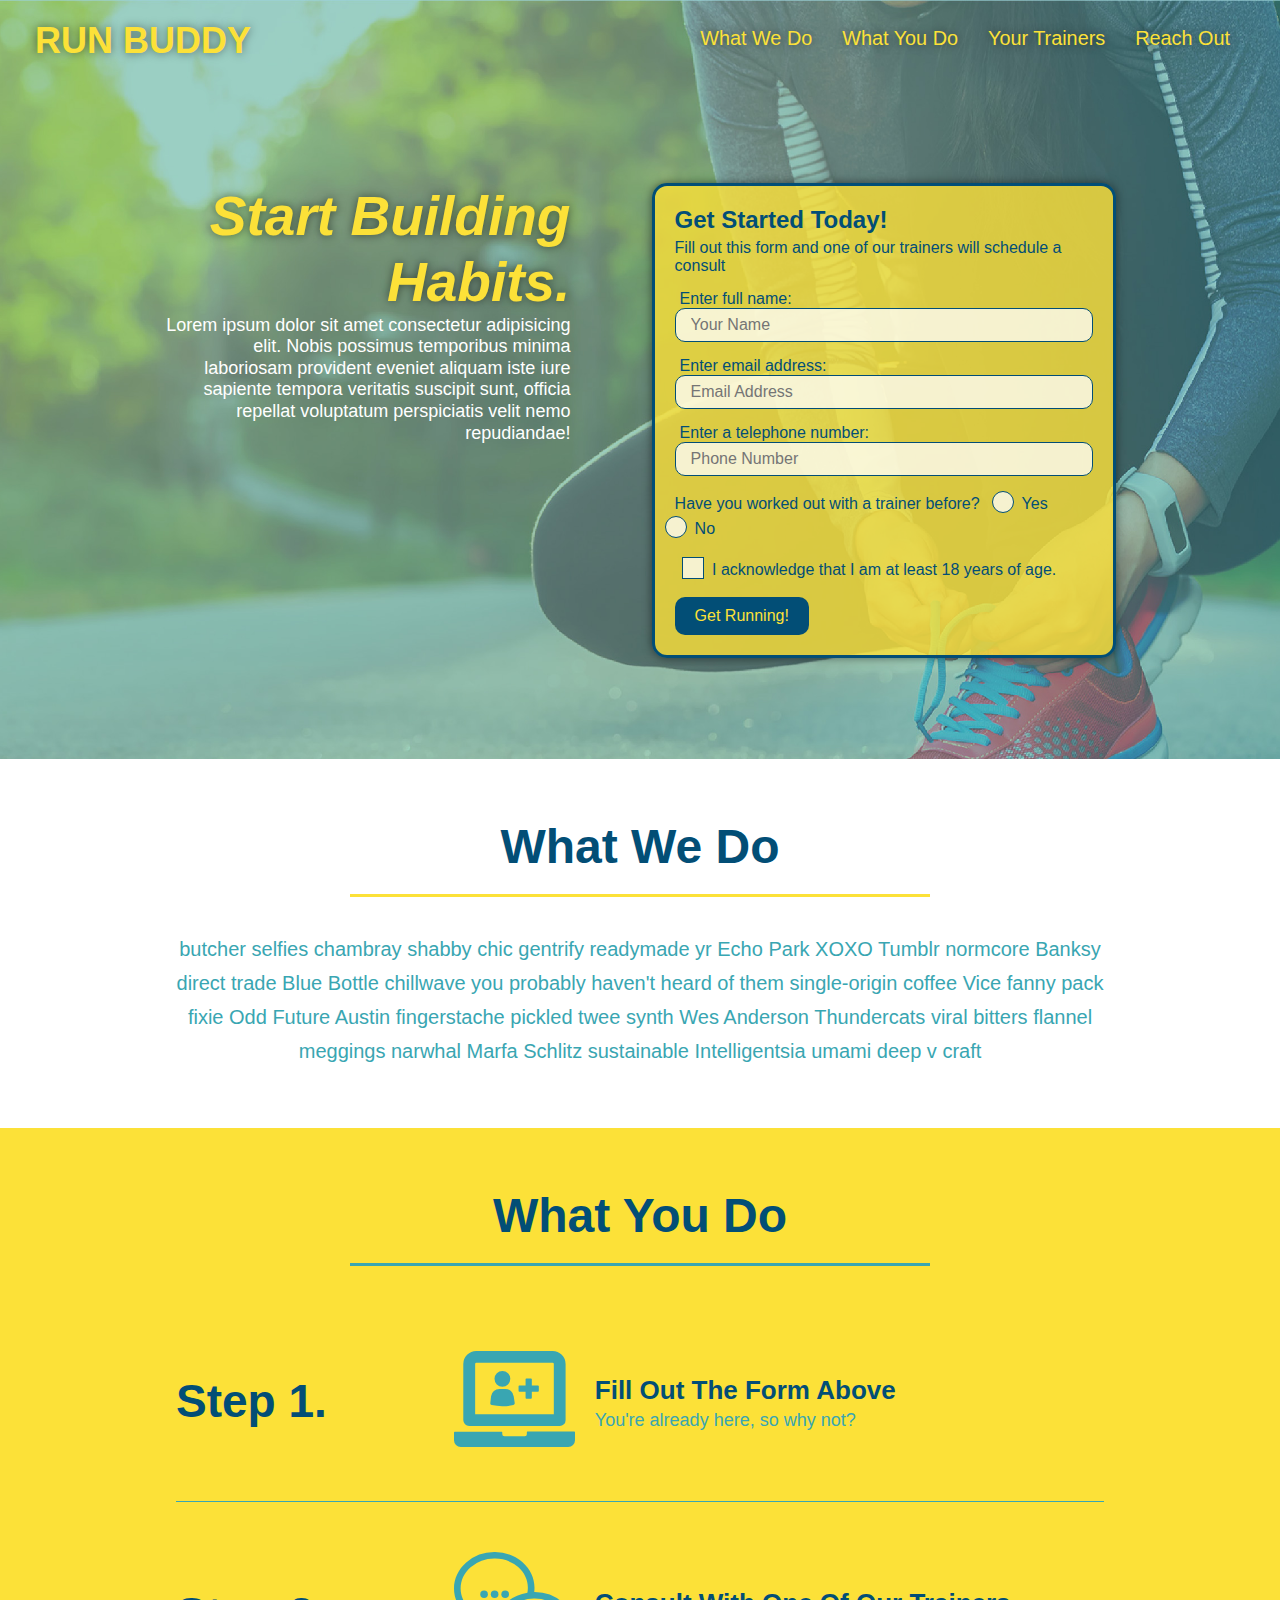
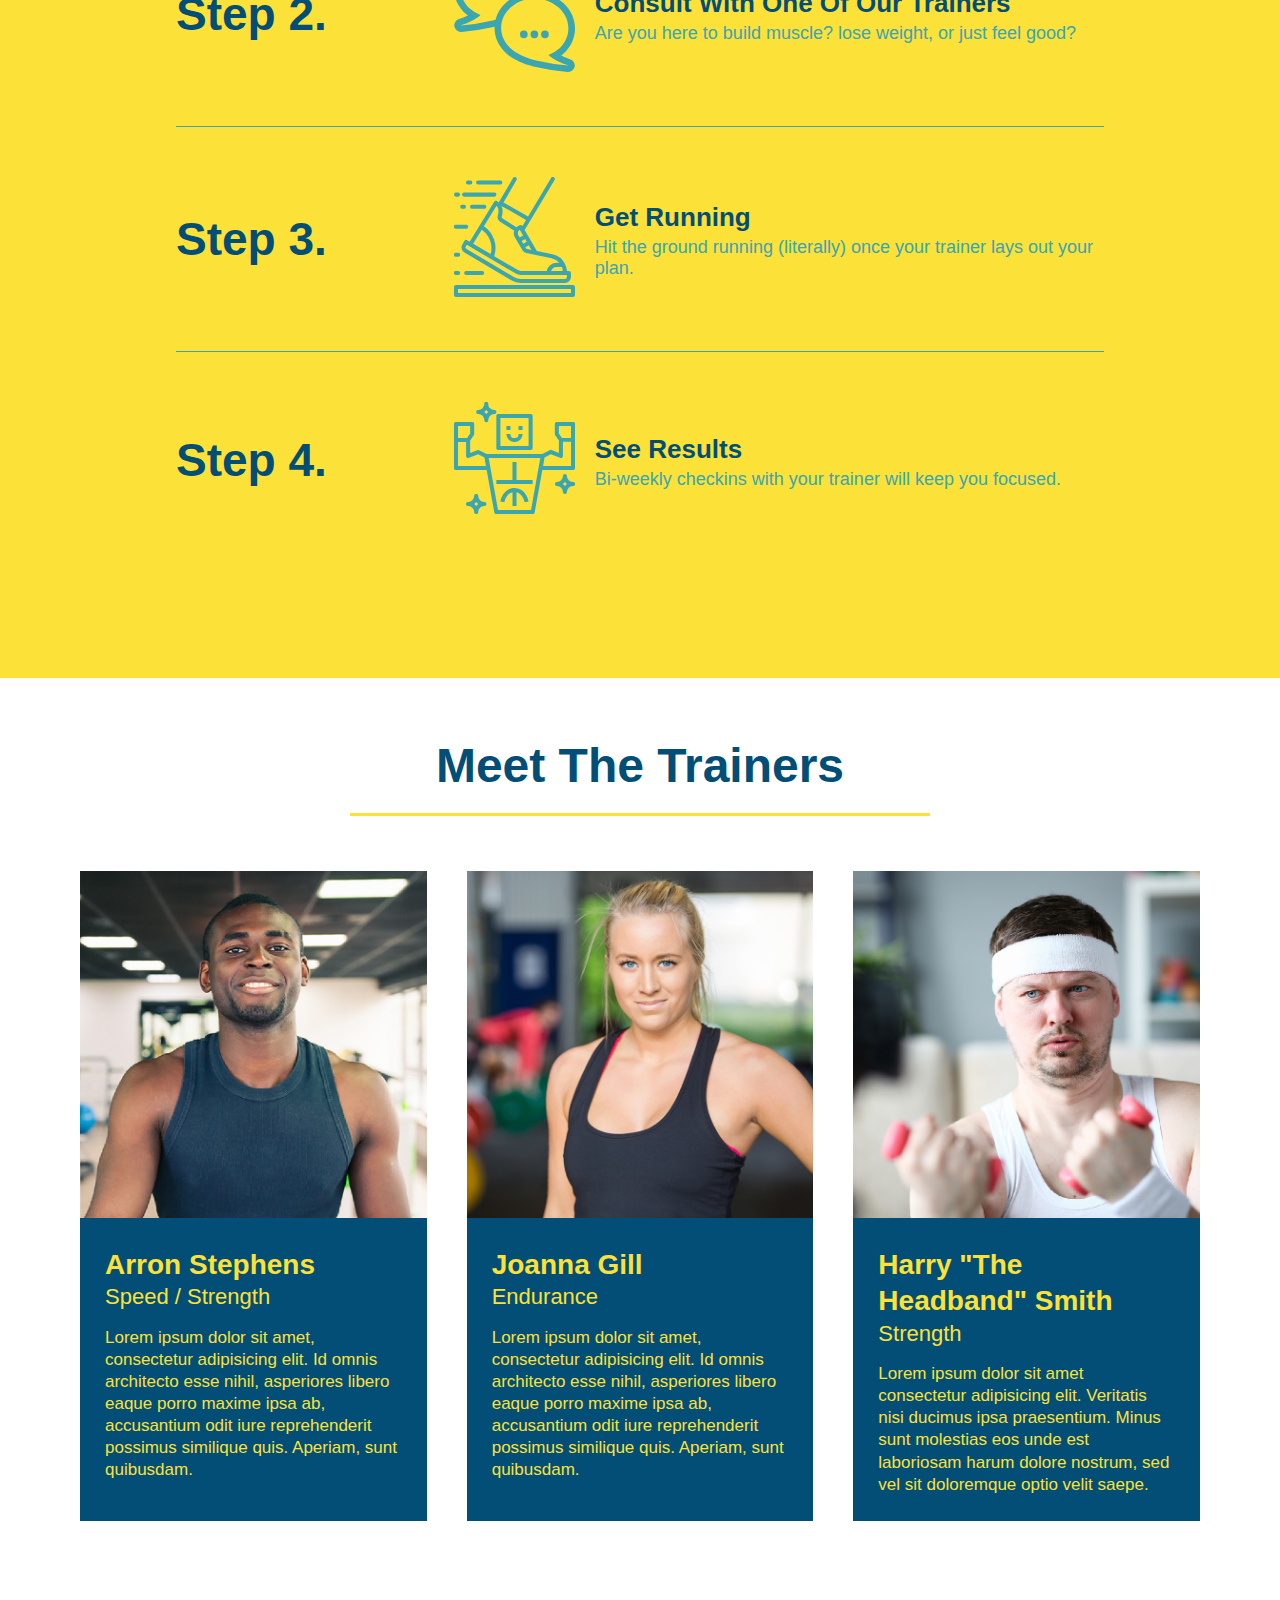
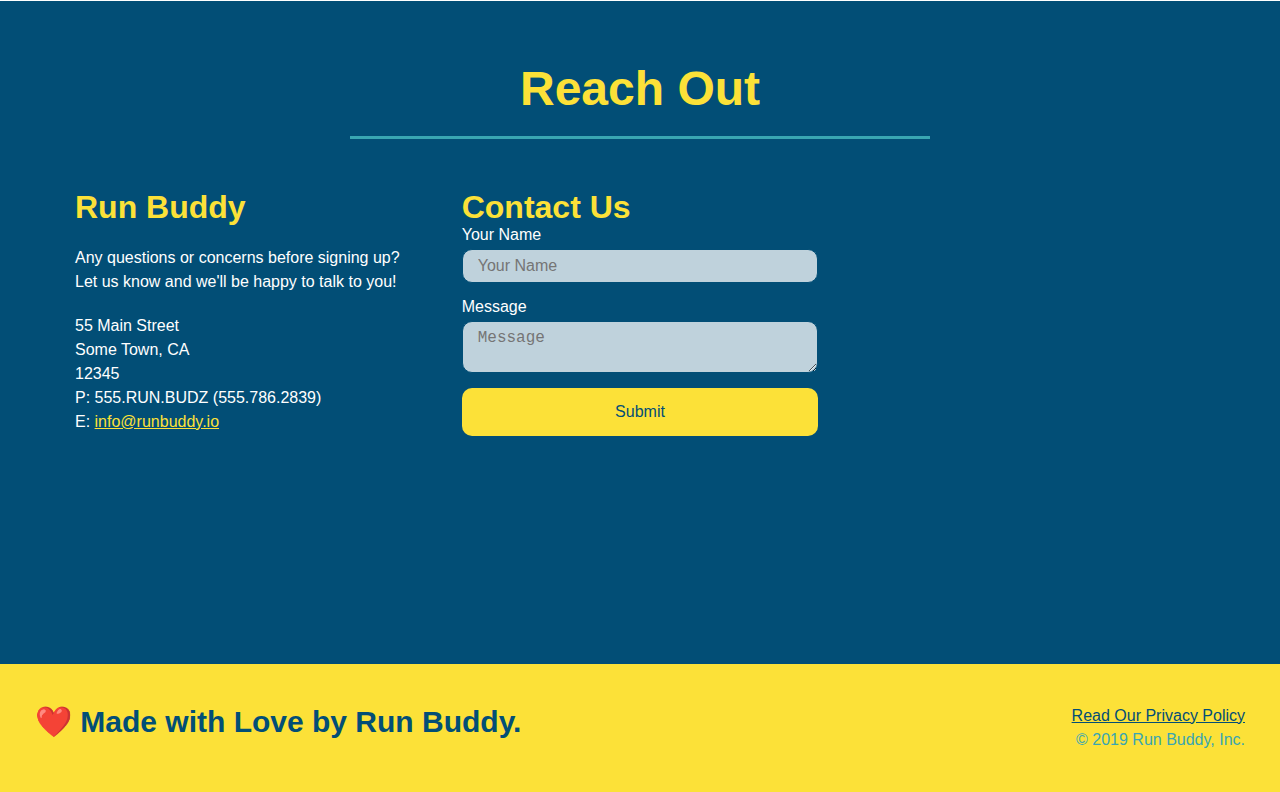
<file: index.html>
<!DOCTYPE html>
<html lang="en">

<head>
    <meta charset="UTF-8" />
    <title>Run Buddy</title>
    <link rel="stylesheet" href="./assets/css/style.css" />
    <meta name="viewport" content="width=device-width, initial-scale=1.0" />
</head>

<body>
    <!-- navigation -->
    <header>
        <h1>
            <a href="/">RUN BUDDY</a>
        </h1>
        <nav>
            <ul>
                <li>
                    <a href="#what-we-do">What We Do</a>
                </li>
                <li>
                    <a href="#what-you-do">What You Do</a>
                </li>
                <li>
                    <a href="#your-trainers">Your Trainers</a>
                </li>
                <li>
                    <a href="#reach-out">Reach Out</a>
                </li>
            </ul>
        </nav>
    </header>

    <!-- hero/jumbotron -->
    <section class="hero">
        <div class="hero-cta">
            <h2>Start Building Habits.</h2>
            <p>
                Lorem ipsum dolor sit amet consectetur adipisicing elit. Nobis possimus temporibus minima laboriosam
                provident eveniet aliquam iste iure sapiente tempora veritatis suscipit sunt, officia repellat
                voluptatum perspiciatis velit nemo repudiandae!
            </p>
        </div>
        <div class="hero-form">
            <h3>Get Started Today!</h3>
            <p>Fill out this form and one of our trainers will schedule a consult</p>
            <form>
                <label for="name">Enter full name:</label>
                <input type="text" placeholder="Your Name" name="name" id="name" class="form-input" />
                <label for="email">Enter email address:</label>
                <input type="email" placeholder="Email Address" name="email" id="email" class="form-input" />
                <label for="phone">Enter a telephone number:</label>
                <input type="tel" placeholder="Phone Number" name="phone" id="phone" class="form-input" />
                <p>
                    Have you worked out with a trainer before?
                    <span class="radio-wrapper">
                        <input type="radio" name="trainer-confirm" id="trainer-yes" />
                        <label for="trainer-yes">Yes</label>
                    </span>
                    <span class="radio-wrapper">
                        <input type="radio" name="trainer-confirm" id="trainer-no" />
                        <label for="trainer-no">No</label>
                    </span>
                </p>
                <p>
                    <span class="checkbox-wrapper">
                        <input type="checkbox" name="age-confirm" id="checkbox" />
                        <label for="checkbox">
                            I acknowledge that I am at least 18 years of age.
                        </label>
                    </span>
                </p>
                <button type="submit">
                    Get Running!
                </button>
            </form>
        </div>
    </section>

    <!-- "what we do" section -->
    <section id="what-we-do" class="intro">
        <div class="flex-row">
            <h2 class="section-title primary-border">What We Do</h2>
        </div>
        <div class="flex-row">
            <p>
                butcher selfies chambray shabby chic gentrify readymade yr Echo Park XOXO Tumblr normcore Banksy direct
                trade Blue Bottle chillwave you probably haven't heard of them single-origin coffee Vice fanny pack
                fixie Odd Future Austin fingerstache pickled twee synth Wes Anderson Thundercats viral bitters flannel
                meggings narwhal Marfa Schlitz sustainable Intelligentsia umami deep v craft
            </p>
        </div>
    </section>

    <!-- "what you do" section -->
    <section id="what-you-do" class="steps">

        <div class="flex-row">
            <h2 class="section-title secondary-border">What You Do</h2>
        </div>

        <div class="step">
            <h3>Step 1.</h3>
            <div class="step-info">
                <div class="step-img">
                    <img src="./assets/images/step-1.svg" alt="" />
                </div>
                <div class="step-text">
                    <h4>Fill Out The Form Above</h4>
                    <p>You're already here, so why not?</p>
                </div>
            </div>
        </div>

        <div class="step">
            <h3>Step 2.</h3>
            <div class="step-info">
                <div class="step-img">
                    <img src="./assets/images/step-2.svg" alt="" />
                </div>
                <div class="step-text">
                    <h4>Consult With One Of Our Trainers</h4>
                    <p>Are you here to build muscle? lose weight, or just feel good?</p>
                </div>
            </div>
        </div>

        <div class="step">
            <h3>Step 3.</h3>
            <div class="step-info">
                <div class="step-img">
                    <img src="./assets/images/step-3.svg" alt="" />
                </div>
                <div class="step-text">
                    <h4>Get Running</h4>
                    <p>Hit the ground running (literally) once your trainer lays out your plan.</p>
                </div>
            </div>
        </div>

        <div class="step">
            <h3>Step 4.</h3>
            <div class="step-info">
                <div class="step-img">
                    <img src="./assets/images/step-4.svg" alt="" />
                </div>
                <div class="step-text">
                    <h4>See Results</h4>
                    <p>Bi-weekly checkins with your trainer will keep you focused.</p>
                </div>
            </div>
        </div>
    </section>

    <!-- "meet the trainers" section -->
    <section id="your-trainers">
        <div class="flex-row">
            <h2 class="section-title primary-border">Meet The Trainers</h2>
        </div>
        <div class="trainers">
            <article class="trainer">
                <img src="./assets/images/trainer-1.jpg"
                    alt="Arron Stephens in his workout clothes, ready to pump iron" />
                <div class="trainer-bio">
                    <h3 class="trainer-name">Arron Stephens</h3>
                    <h4 class="trainer-role">Speed / Strength</h4>
                    <p>
                        Lorem ipsum dolor sit amet, consectetur adipisicing elit. Id omnis architecto esse nihil,
                        asperiores libero eaque porro maxime ipsa ab, accusantium odit iure reprehenderit possimus
                        similique quis. Aperiam, sunt quibusdam.
                    </p>
                </div>
            </article>
            <article class="trainer">
                <img src="./assets/images/trainer-2.jpg" alt="Joanna Gill Post Work Out" />
                <div class="trainer-bio">
                    <h3 class="trainer-name">Joanna Gill</h3>
                    <h4 class="trainer-role">Endurance</h4>
                    <p>
                        Lorem ipsum dolor sit amet, consectetur adipisicing elit. Id omnis architecto esse nihil,
                        asperiores libero eaque porro maxime ipsa ab, accusantium odit iure reprehenderit possimus
                        similique quis. Aperiam, sunt quibusdam.
                    </p>
                </div>
            </article>
            <article class="trainer">
                <img src="./assets/images/trainer-3.jpg"
                    alt="Harry Smith wearing a headband and lifting comically small pink weights" />
                <div class="trainer-bio">
                    <h3 class="trainer-name">Harry "The Headband" Smith</h3>
                    <h4 class="trainer-role">Strength</h4>
                    <p>
                        Lorem ipsum dolor sit amet consectetur adipisicing elit. Veritatis nisi ducimus ipsa
                        praesentium. Minus sunt molestias eos unde est laboriosam harum dolore nostrum, sed vel sit
                        doloremque optio velit saepe.
                    </p>
                </div>
            </article>
        </div>
    </section>

    <!-- "reach out" section -->
    <section id="reach-out" class="contact">
        <div class="flex-row">
            <h2 class="section-title secondary-border">Reach Out</h2>
        </div>

        <div class="contact-info">
            <div>
                <h3>Run Buddy</h3>
                <p>
                    Any questions or concerns before signing up?
                    <br />
                    Let us know and we'll be happy to talk to you!
                </p>
    
                <address>
                    55 Main Street <br />
                    Some Town, CA <br />
                    12345 <br />
                    P: 555.RUN.BUDZ (555.786.2839) <br />
                    E: <a href="mailto:info@runbuddy.io">info@runbuddy.io</a>
                </address>
            </div>

            <div class="contact-form">
                <h3>Contact Us</h3>
                <form>
                    <label for="contact-name">Your Name</label>
                    <input type="text" id="contact-name" placeholder="Your Name" />
    
                    <label for="contact-message">Message</label>
                    <textarea id="contact-message" placeholder="Message"></textarea>
    
                    <button type="submit">Submit</button>
                </form>
            </div>

            <iframe
                src="https://www.google.com/maps/embed?pb=!1m18!1m12!1m3!1d3446.334032350887!2d-97.71739278563243!3d30.25606241550105!2m3!1f0!2f0!3f0!3m2!1i1024!2i768!4f13.1!3m3!1m2!1s0x8644b5cb663248d3%3A0xeaa754a446b1fbb2!2s2510%20E%203rd%20St%2C%20Austin%2C%20TX%2078702!5e0!3m2!1sen!2sus!4v1639584698733!5m2!1sen!2sus"
                width="400" height="400" style="border:0;" allowfullscreen="" loading="lazy">
            </iframe>
        </div>
    </section>

    <!-- footer -->
    <footer>
        <h2>❤️ Made with Love by Run Buddy.</h2>
        <div>
            <a href="./privacy-policy.html">Read Our Privacy Policy</a><br />
            &copy; 2019 Run Buddy, Inc.
        </div>
    </footer>
</body>

</html>
</file>
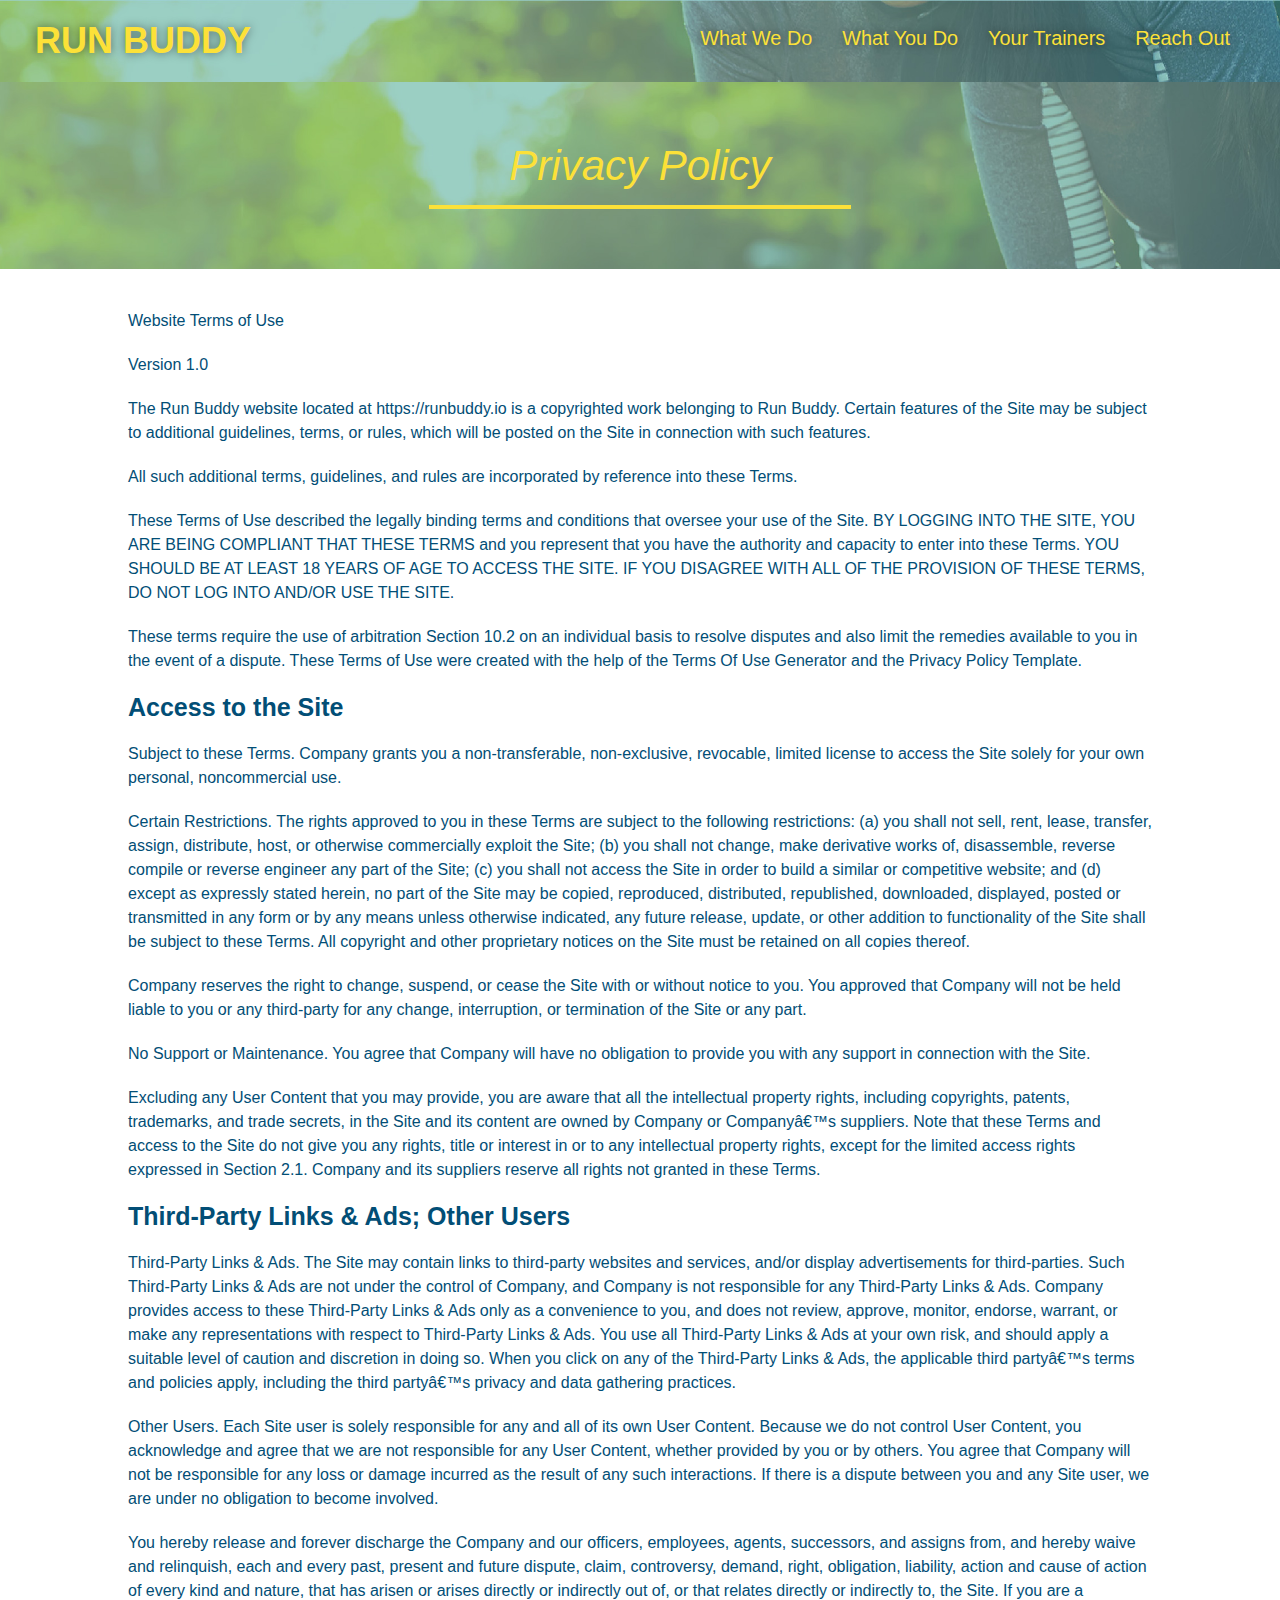
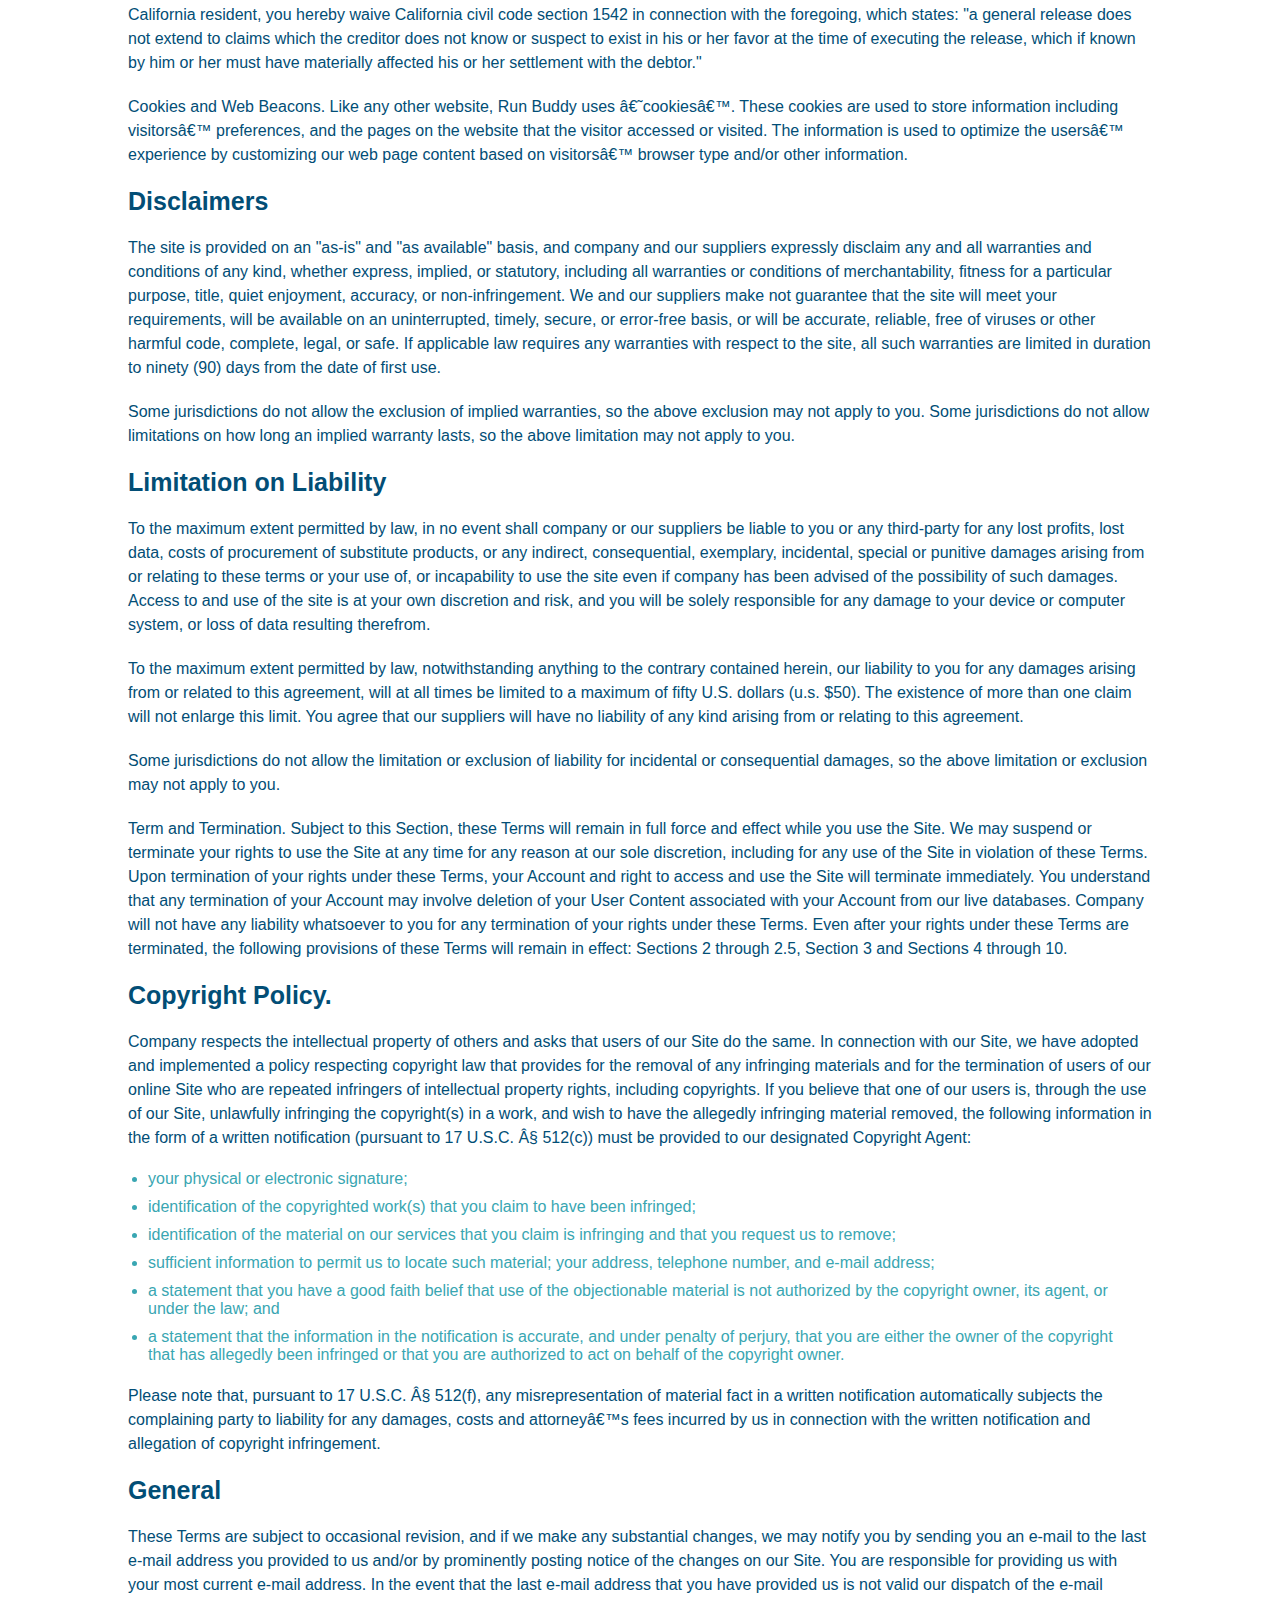
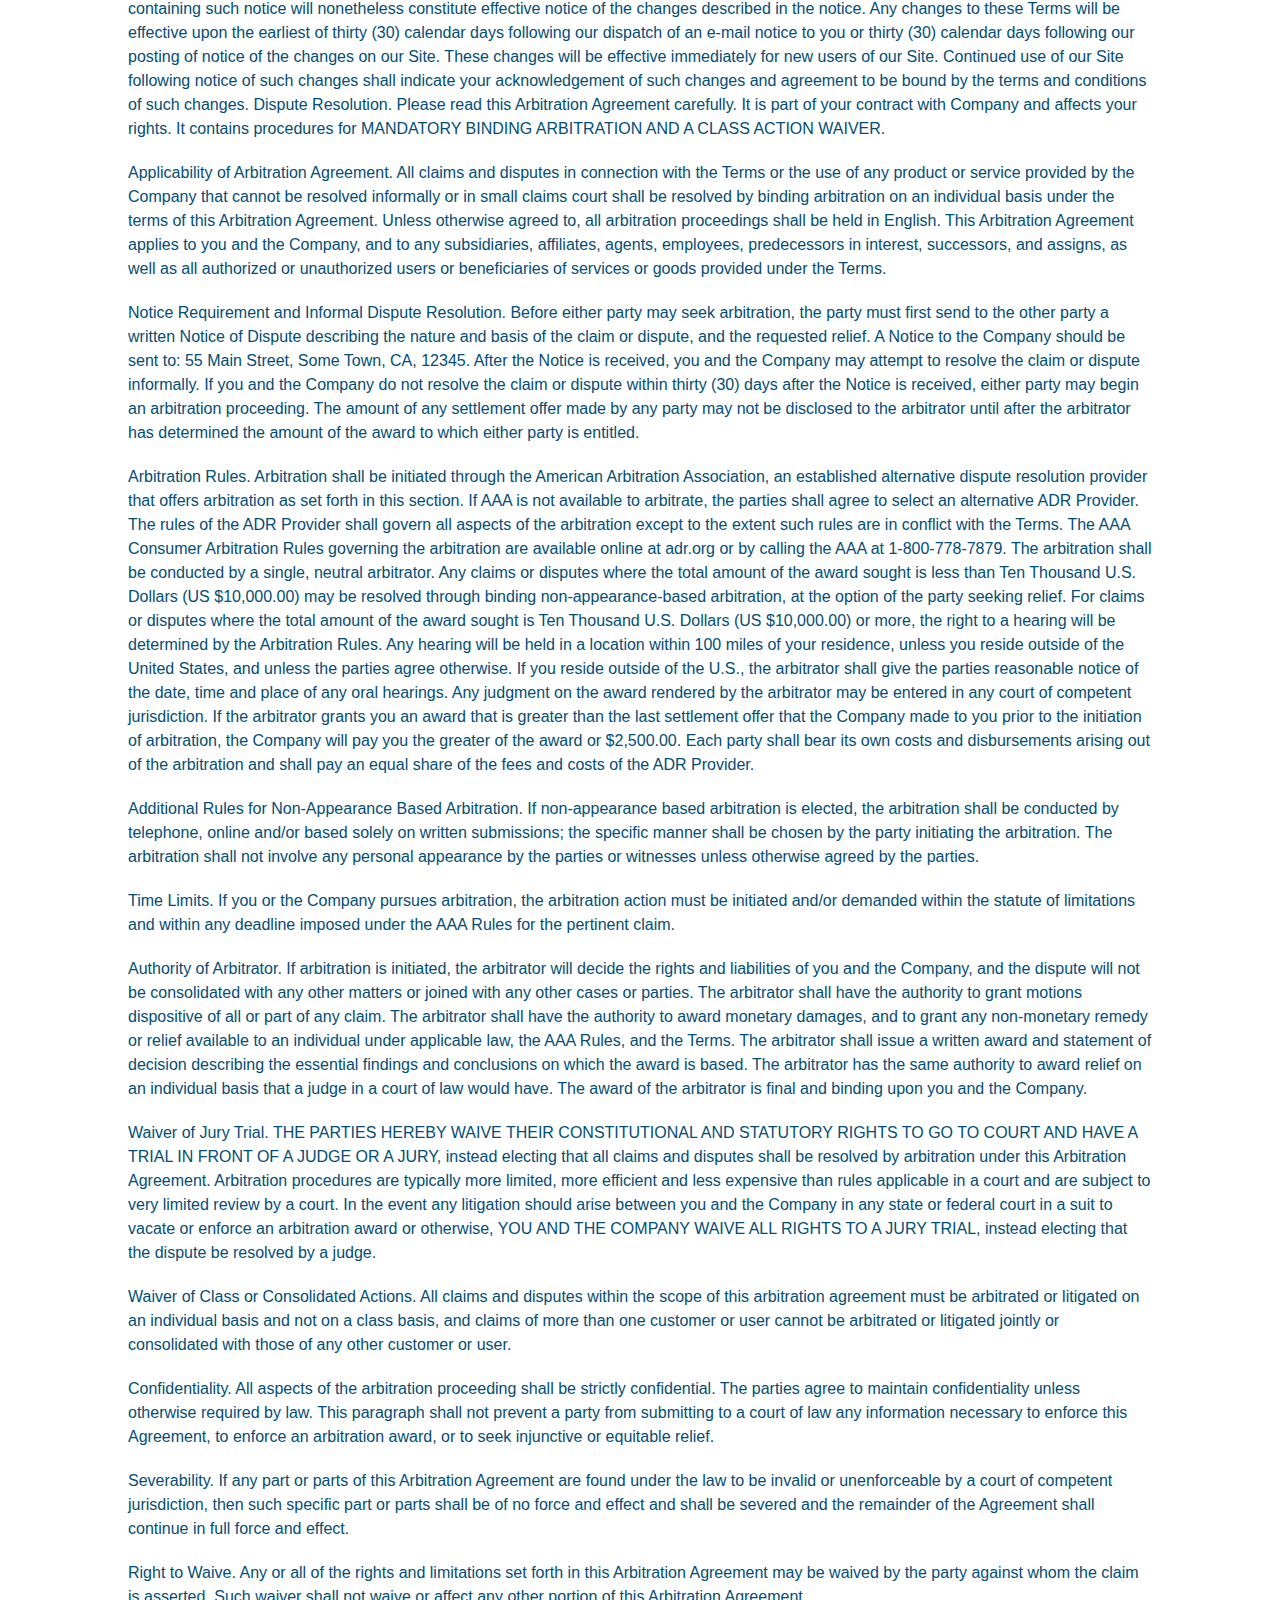
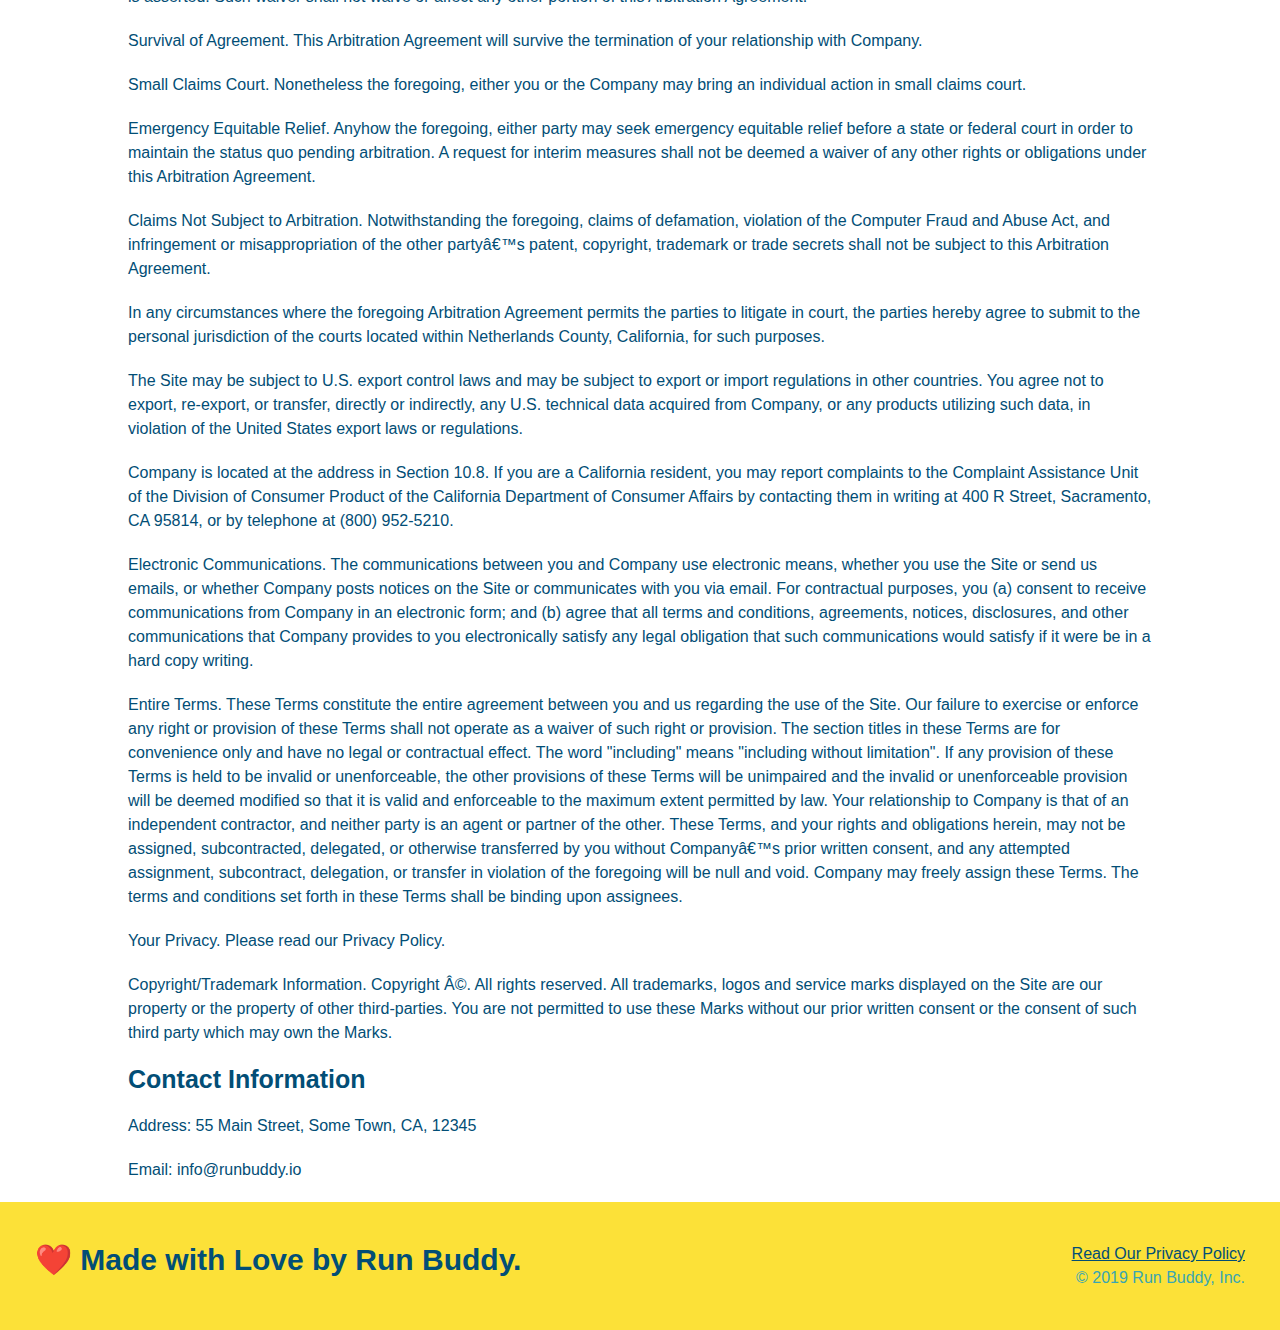
<file: privacy-policy.html>
<!DOCTYPE html>
<html lang="en">
<head>
    <meta charset="UTF-8">
    <title>Privacy Policy - Run Buddy</title>
    <link rel="stylesheet" href="./assets/css/style.css" />
    <link rel="stylesheet" href="./assets/css/secondary-style.css" />
    <meta name="viewport" content="width=device-width, initial-scale=1.0" />
    
</head>
<body>
    <!-- navigation -->
    <header>
        <h1>
            <a href="/">RUN BUDDY</a>
        </h1>
        <nav>
            <ul>
                <li>
                    <a href="./index.html#what-we-do">What We Do</a>
                </li>
                <li>
                    <a href="./index.html#what-you-do">What You Do</a>                
                </li>
                <li>
                    <a href="./index.html#your-trainers">Your Trainers</a>
                </li>                            
                <li>
                    <a href="./index.html#reach-out">Reach Out</a>
                </li>
            </ul>
        </nav>
    </header>
    <!-- hero -->
    <section class="hero">
        <h2 class="page-title">
            Privacy Policy
        </h2>
    </section>
    <!-- Terms of Service -->
    <article class="secondary-content">
        
      <p>
        Website Terms of Use
      </p>

      <p>
        Version 1.0
      </p>

      <p>
        The Run Buddy website located at https://runbuddy.io is a copyrighted work belonging to Run Buddy. Certain
        features of the Site may be subject to additional guidelines, terms, or rules, which will be posted on the Site
        in connection with such features.
      </p>

      <p>
        All such additional terms, guidelines, and rules are incorporated by reference into these Terms.
      </p>

      <p>
        These Terms of Use described the legally binding terms and conditions that oversee your use of the Site. BY
        LOGGING INTO THE SITE, YOU ARE BEING COMPLIANT THAT THESE TERMS and you represent that you have the authority
        and capacity to enter into these Terms. YOU SHOULD BE AT LEAST 18 YEARS OF AGE TO ACCESS THE SITE. IF YOU
        DISAGREE WITH ALL OF THE PROVISION OF THESE TERMS, DO NOT LOG INTO AND/OR USE THE SITE.
      </p>

      <p>
        These terms require the use of arbitration Section 10.2 on an individual basis to resolve disputes and also
        limit the remedies available to you in the event of a dispute. These Terms of Use were created with the help of
        the Terms Of Use Generator and the Privacy Policy Template.
      </p>

      <h3>
        Access to the Site
      </h3>

      <p>
        Subject to these Terms. Company grants you a non-transferable, non-exclusive, revocable, limited license to
        access the Site solely for your own personal, noncommercial use.
      </p>

      <p>
        Certain Restrictions. The rights approved to you in these Terms are subject to the following restrictions: (a)
        you shall not sell, rent, lease, transfer, assign, distribute, host, or otherwise commercially exploit the Site;
        (b) you shall not change, make derivative works of, disassemble, reverse compile or reverse engineer any part of
        the Site; (c) you shall not access the Site in order to build a similar or competitive website; and (d) except
        as expressly stated herein, no part of the Site may be copied, reproduced, distributed, republished, downloaded,
        displayed, posted or transmitted in any form or by any means unless otherwise indicated, any future release,
        update, or other addition to functionality of the Site shall be subject to these Terms. All copyright and other
        proprietary notices on the Site must be retained on all copies thereof.
      </p>

      <p>
        Company reserves the right to change, suspend, or cease the Site with or without notice to you. You approved
        that Company will not be held liable to you or any third-party for any change, interruption, or termination of
        the Site or any part.
      </p>

      <p>
        No Support or Maintenance. You agree that Company will have no obligation to provide you with any support in
        connection with the Site.
      </p>

      <p>
        Excluding any User Content that you may provide, you are aware that all the intellectual property rights,
        including copyrights, patents, trademarks, and trade secrets, in the Site and its content are owned by Company
        or Companyâ€™s suppliers. Note that these Terms and access to the Site do not give you any rights, title or
        interest in or to any intellectual property rights, except for the limited access rights expressed in Section
        2.1. Company and its suppliers reserve all rights not granted in these Terms.
      </p>

      <h3>
        Third-Party Links & Ads; Other Users
      </h3>

      <p>
        Third-Party Links & Ads. The Site may contain links to third-party websites and services, and/or display
        advertisements for third-parties. Such Third-Party Links & Ads are not under the control of Company, and Company
        is not responsible for any Third-Party Links & Ads. Company provides access to these Third-Party Links & Ads
        only as a convenience to you, and does not review, approve, monitor, endorse, warrant, or make any
        representations with respect to Third-Party Links & Ads. You use all Third-Party Links & Ads at your own risk,
        and should apply a suitable level of caution and discretion in doing so. When you click on any of the
        Third-Party Links & Ads, the applicable third partyâ€™s terms and policies apply, including the third partyâ€™s
        privacy and data gathering practices.
      </p>

      <p>
        Other Users. Each Site user is solely responsible for any and all of its own User Content. Because we do not
        control User Content, you acknowledge and agree that we are not responsible for any User Content, whether
        provided by you or by others. You agree that Company will not be responsible for any loss or damage incurred as
        the result of any such interactions. If there is a dispute between you and any Site user, we are under no
        obligation to become involved.
      </p>

      <p>
        You hereby release and forever discharge the Company and our officers, employees, agents, successors, and
        assigns from, and hereby waive and relinquish, each and every past, present and future dispute, claim,
        controversy, demand, right, obligation, liability, action and cause of action of every kind and nature, that has
        arisen or arises directly or indirectly out of, or that relates directly or indirectly to, the Site. If you are
        a California resident, you hereby waive California civil code section 1542 in connection with the foregoing,
        which states: "a general release does not extend to claims which the creditor does not know or suspect to exist
        in his or her favor at the time of executing the release, which if known by him or her must have materially
        affected his or her settlement with the debtor."
      </p>

      <p>
        Cookies and Web Beacons. Like any other website, Run Buddy uses â€˜cookiesâ€™. These cookies are used to store
        information including visitorsâ€™ preferences, and the pages on the website that the visitor accessed or visited.
        The information is used to optimize the usersâ€™ experience by customizing our web page content based on visitorsâ€™
        browser type and/or other information.
      </p>

      <h3>
        Disclaimers
      </h3>

      <p>
        The site is provided on an "as-is" and "as available" basis, and company and our suppliers expressly disclaim
        any and all warranties and conditions of any kind, whether express, implied, or statutory, including all
        warranties or conditions of merchantability, fitness for a particular purpose, title, quiet enjoyment, accuracy,
        or non-infringement. We and our suppliers make not guarantee that the site will meet your requirements, will be
        available on an uninterrupted, timely, secure, or error-free basis, or will be accurate, reliable, free of
        viruses or other harmful code, complete, legal, or safe. If applicable law requires any warranties with respect
        to the site, all such warranties are limited in duration to ninety (90) days from the date of first use.
      </p>

      <p>
        Some jurisdictions do not allow the exclusion of implied warranties, so the above exclusion may not apply to
        you. Some jurisdictions do not allow limitations on how long an implied warranty lasts, so the above limitation
        may not apply to you.
      </p>

      <h3>
        Limitation on Liability
      </h3>

      <p>
        To the maximum extent permitted by law, in no event shall company or our suppliers be liable to you or any
        third-party for any lost profits, lost data, costs of procurement of substitute products, or any indirect,
        consequential, exemplary, incidental, special or punitive damages arising from or relating to these terms or
        your use of, or incapability to use the site even if company has been advised of the possibility of such
        damages. Access to and use of the site is at your own discretion and risk, and you will be solely responsible
        for any damage to your device or computer system, or loss of data resulting therefrom.
      </p>

      <p>
        To the maximum extent permitted by law, notwithstanding anything to the contrary contained herein, our liability
        to you for any damages arising from or related to this agreement, will at all times be limited to a maximum of
        fifty U.S. dollars (u.s. $50). The existence of more than one claim will not enlarge this limit. You agree that
        our suppliers will have no liability of any kind arising from or relating to this agreement.
      </p>

      <p>
        Some jurisdictions do not allow the limitation or exclusion of liability for incidental or consequential
        damages, so the above limitation or exclusion may not apply to you.
      </p>

      <p>
        Term and Termination. Subject to this Section, these Terms will remain in full force and effect while you use
        the Site. We may suspend or terminate your rights to use the Site at any time for any reason at our sole
        discretion, including for any use of the Site in violation of these Terms. Upon termination of your rights under
        these Terms, your Account and right to access and use the Site will terminate immediately. You understand that
        any termination of your Account may involve deletion of your User Content associated with your Account from our
        live databases. Company will not have any liability whatsoever to you for any termination of your rights under
        these Terms. Even after your rights under these Terms are terminated, the following provisions of these Terms
        will remain in effect: Sections 2 through 2.5, Section 3 and Sections 4 through 10.
      </p>

      <h3>
        Copyright Policy.
      </h3>

      <p>
        Company respects the intellectual property of others and asks that users of our Site do the same. In connection
        with our Site, we have adopted and implemented a policy respecting copyright law that provides for the removal
        of any infringing materials and for the termination of users of our online Site who are repeated infringers of
        intellectual property rights, including copyrights. If you believe that one of our users is, through the use of
        our Site, unlawfully infringing the copyright(s) in a work, and wish to have the allegedly infringing material
        removed, the following information in the form of a written notification (pursuant to 17 U.S.C. Â§ 512(c)) must
        be provided to our designated Copyright Agent:
      </p>

      <ul>
        <li>
          your physical or electronic signature;
        </li>
        <li>
          identification of the copyrighted work(s) that you claim to have been infringed;
        </li>
        <li>
          identification of the material on our services that you claim is infringing and that you request us to remove;
        </li>
        <li>
          sufficient information to permit us to locate such material; your address, telephone number, and e-mail
          address;
        </li>
        <li>
          a statement that you have a good faith belief that use of the objectionable material is not authorized by the
          copyright owner, its agent, or under the law; and
        </li>
        <li>
          a statement that the information in the notification is accurate, and under penalty of perjury, that you are
          either the owner of the copyright that has allegedly been infringed or that you are authorized to act on
          behalf of the copyright owner.
        </li>
      </ul>

      <p>
        Please note that, pursuant to 17 U.S.C. Â§ 512(f), any misrepresentation of material fact in a written
        notification automatically subjects the complaining party to liability for any damages, costs and attorneyâ€™s
        fees incurred by us in connection with the written notification and allegation of copyright infringement.
      </p>

      <h3>
        General
      </h3>

      <p>
        These Terms are subject to occasional revision, and if we make any substantial changes, we may notify you by
        sending you an e-mail to the last e-mail address you provided to us and/or by prominently posting notice of the
        changes on our Site. You are responsible for providing us with your most current e-mail address. In the event
        that the last e-mail address that you have provided us is not valid our dispatch of the e-mail containing such
        notice will nonetheless constitute effective notice of the changes described in the notice. Any changes to these
        Terms will be effective upon the earliest of thirty (30) calendar days following our dispatch of an e-mail
        notice to you or thirty (30) calendar days following our posting of notice of the changes on our Site. These
        changes will be effective immediately for new users of our Site. Continued use of our Site following notice of
        such changes shall indicate your acknowledgement of such changes and agreement to be bound by the terms and
        conditions of such changes. Dispute Resolution. Please read this Arbitration Agreement carefully. It is part of
        your contract with Company and affects your rights. It contains procedures for MANDATORY BINDING ARBITRATION AND
        A CLASS ACTION WAIVER.
      </p>

      <p>
        Applicability of Arbitration Agreement. All claims and disputes in connection with the Terms or the use of any
        product or service provided by the Company that cannot be resolved informally or in small claims court shall be
        resolved by binding arbitration on an individual basis under the terms of this Arbitration Agreement. Unless
        otherwise agreed to, all arbitration proceedings shall be held in English. This Arbitration Agreement applies to
        you and the Company, and to any subsidiaries, affiliates, agents, employees, predecessors in interest,
        successors, and assigns, as well as all authorized or unauthorized users or beneficiaries of services or goods
        provided under the Terms.
      </p>

      <p>
        Notice Requirement and Informal Dispute Resolution. Before either party may seek arbitration, the party must
        first send to the other party a written Notice of Dispute describing the nature and basis of the claim or
        dispute, and the requested relief. A Notice to the Company should be sent to: 55 Main Street, Some Town, CA,
        12345. After the Notice is received, you and the Company may attempt to resolve the claim or dispute informally.
        If you and the Company do not resolve the claim or dispute within thirty (30) days after the Notice is received,
        either party may begin an arbitration proceeding. The amount of any settlement offer made by any party may not
        be disclosed to the arbitrator until after the arbitrator has determined the amount of the award to which either
        party is entitled.
      </p>

      <p>
        Arbitration Rules. Arbitration shall be initiated through the American Arbitration Association, an established
        alternative dispute resolution provider that offers arbitration as set forth in this section. If AAA is not
        available to arbitrate, the parties shall agree to select an alternative ADR Provider. The rules of the ADR
        Provider shall govern all aspects of the arbitration except to the extent such rules are in conflict with the
        Terms. The AAA Consumer Arbitration Rules governing the arbitration are available online at adr.org or by
        calling the AAA at 1-800-778-7879. The arbitration shall be conducted by a single, neutral arbitrator. Any
        claims or disputes where the total amount of the award sought is less than Ten Thousand U.S. Dollars (US
        $10,000.00) may be resolved through binding non-appearance-based arbitration, at the option of the party seeking
        relief. For claims or disputes where the total amount of the award sought is Ten Thousand U.S. Dollars (US
        $10,000.00) or more, the right to a hearing will be determined by the Arbitration Rules. Any hearing will be
        held in a location within 100 miles of your residence, unless you reside outside of the United States, and
        unless the parties agree otherwise. If you reside outside of the U.S., the arbitrator shall give the parties
        reasonable notice of the date, time and place of any oral hearings. Any judgment on the award rendered by the
        arbitrator may be entered in any court of competent jurisdiction. If the arbitrator grants you an award that is
        greater than the last settlement offer that the Company made to you prior to the initiation of arbitration, the
        Company will pay you the greater of the award or $2,500.00. Each party shall bear its own costs and
        disbursements arising out of the arbitration and shall pay an equal share of the fees and costs of the ADR
        Provider.
      </p>

      <p>
        Additional Rules for Non-Appearance Based Arbitration. If non-appearance based arbitration is elected, the
        arbitration shall be conducted by telephone, online and/or based solely on written submissions; the specific
        manner shall be chosen by the party initiating the arbitration. The arbitration shall not involve any personal
        appearance by the parties or witnesses unless otherwise agreed by the parties.
      </p>

      <p>
        Time Limits. If you or the Company pursues arbitration, the arbitration action must be initiated and/or demanded
        within the statute of limitations and within any deadline imposed under the AAA Rules for the pertinent claim.
      </p>

      <p>
        Authority of Arbitrator. If arbitration is initiated, the arbitrator will decide the rights and liabilities of
        you and the Company, and the dispute will not be consolidated with any other matters or joined with any other
        cases or parties. The arbitrator shall have the authority to grant motions dispositive of all or part of any
        claim. The arbitrator shall have the authority to award monetary damages, and to grant any non-monetary remedy
        or relief available to an individual under applicable law, the AAA Rules, and the Terms. The arbitrator shall
        issue a written award and statement of decision describing the essential findings and conclusions on which the
        award is based. The arbitrator has the same authority to award relief on an individual basis that a judge in a
        court of law would have. The award of the arbitrator is final and binding upon you and the Company.
      </p>

      <p>
        Waiver of Jury Trial. THE PARTIES HEREBY WAIVE THEIR CONSTITUTIONAL AND STATUTORY RIGHTS TO GO TO COURT AND HAVE
        A TRIAL IN FRONT OF A JUDGE OR A JURY, instead electing that all claims and disputes shall be resolved by
        arbitration under this Arbitration Agreement. Arbitration procedures are typically more limited, more efficient
        and less expensive than rules applicable in a court and are subject to very limited review by a court. In the
        event any litigation should arise between you and the Company in any state or federal court in a suit to vacate
        or enforce an arbitration award or otherwise, YOU AND THE COMPANY WAIVE ALL RIGHTS TO A JURY TRIAL, instead
        electing that the dispute be resolved by a judge.
      </p>

      <p>
        Waiver of Class or Consolidated Actions. All claims and disputes within the scope of this arbitration agreement
        must be arbitrated or litigated on an individual basis and not on a class basis, and claims of more than one
        customer or user cannot be arbitrated or litigated jointly or consolidated with those of any other customer or
        user.
      </p>

      <p>
        Confidentiality. All aspects of the arbitration proceeding shall be strictly confidential. The parties agree to
        maintain confidentiality unless otherwise required by law. This paragraph shall not prevent a party from
        submitting to a court of law any information necessary to enforce this Agreement, to enforce an arbitration
        award, or to seek injunctive or equitable relief.
      </p>

      <p>
        Severability. If any part or parts of this Arbitration Agreement are found under the law to be invalid or
        unenforceable by a court of competent jurisdiction, then such specific part or parts shall be of no force and
        effect and shall be severed and the remainder of the Agreement shall continue in full force and effect.
      </p>

      <p>
        Right to Waive. Any or all of the rights and limitations set forth in this Arbitration Agreement may be waived
        by the party against whom the claim is asserted. Such waiver shall not waive or affect any other portion of this
        Arbitration Agreement.
      </p>

      <p>
        Survival of Agreement. This Arbitration Agreement will survive the termination of your relationship with
        Company.
      </p>

      <p>
        Small Claims Court. Nonetheless the foregoing, either you or the Company may bring an individual action in small
        claims court.
      </p>

      <p>
        Emergency Equitable Relief. Anyhow the foregoing, either party may seek emergency equitable relief before a
        state or federal court in order to maintain the status quo pending arbitration. A request for interim measures
        shall not be deemed a waiver of any other rights or obligations under this Arbitration Agreement.
      </p>

      <p>
        Claims Not Subject to Arbitration. Notwithstanding the foregoing, claims of defamation, violation of the
        Computer Fraud and Abuse Act, and infringement or misappropriation of the other partyâ€™s patent, copyright,
        trademark or trade secrets shall not be subject to this Arbitration Agreement.
      </p>

      <p>
        In any circumstances where the foregoing Arbitration Agreement permits the parties to litigate in court, the
        parties hereby agree to submit to the personal jurisdiction of the courts located within Netherlands County,
        California, for such purposes.
      </p>

      <p>
        The Site may be subject to U.S. export control laws and may be subject to export or import regulations in other
        countries. You agree not to export, re-export, or transfer, directly or indirectly, any U.S. technical data
        acquired from Company, or any products utilizing such data, in violation of the United States export laws or
        regulations.
      </p>

      <p>
        Company is located at the address in Section 10.8. If you are a California resident, you may report complaints
        to the Complaint Assistance Unit of the Division of Consumer Product of the California Department of Consumer
        Affairs by contacting them in writing at 400 R Street, Sacramento, CA 95814, or by telephone at (800) 952-5210.
      </p>

      <p>
        Electronic Communications. The communications between you and Company use electronic means, whether you use the
        Site or send us emails, or whether Company posts notices on the Site or communicates with you via email. For
        contractual purposes, you (a) consent to receive communications from Company in an electronic form; and (b)
        agree that all terms and conditions, agreements, notices, disclosures, and other communications that Company
        provides to you electronically satisfy any legal obligation that such communications would satisfy if it were be
        in a hard copy writing.
      </p>

      <p>
        Entire Terms. These Terms constitute the entire agreement between you and us regarding the use of the Site. Our
        failure to exercise or enforce any right or provision of these Terms shall not operate as a waiver of such right
        or provision. The section titles in these Terms are for convenience only and have no legal or contractual
        effect. The word "including" means "including without limitation". If any provision of these Terms is held to be
        invalid or unenforceable, the other provisions of these Terms will be unimpaired and the invalid or
        unenforceable provision will be deemed modified so that it is valid and enforceable to the maximum extent
        permitted by law. Your relationship to Company is that of an independent contractor, and neither party is an
        agent or partner of the other. These Terms, and your rights and obligations herein, may not be assigned,
        subcontracted, delegated, or otherwise transferred by you without Companyâ€™s prior written consent, and any
        attempted assignment, subcontract, delegation, or transfer in violation of the foregoing will be null and void.
        Company may freely assign these Terms. The terms and conditions set forth in these Terms shall be binding upon
        assignees.
      </p>

      <p>
        Your Privacy. Please read our Privacy Policy.
      </p>

      <p>
        Copyright/Trademark Information. Copyright Â©. All rights reserved. All trademarks, logos and service marks
        displayed on the Site are our property or the property of other third-parties. You are not permitted to use
        these Marks without our prior written consent or the consent of such third party which may own the Marks.
      </p>

      <h3>
        Contact Information
      </h3>

      <p>
        Address: 55 Main Street, Some Town, CA, 12345
      </p>

      <p>
        Email: info@runbuddy.io
      </p>
    </article>

    <!-- footer -->
    <footer>
        <h2>❤️ Made with Love by Run Buddy.</h2>
            <div>
                <a href="#">Read Our Privacy Policy</a><br />
                &copy; 2019 Run Buddy, Inc.
            </div>
    </footer>

</body>
</html>
</file>
<file: assets/css/style.css>
:root {
    --primary-color: #fce138;
    --secondary-color: #024e76;
    --tertiary-color: #39a6b2;
}

* {
    margin: 0;
    padding: 0;
    box-sizing: border-box;
}

body {
    color: var(--tertiary-color);
    font-family: Helvetica, Arial, sans-serif;
}

header {
    padding: 20px 35px;
    background-color: var(--tertiary-color);
    display: flex;
    justify-content: space-between;
    flex-wrap: wrap;
    position: -webkit-sticky;
    position: sticky;
    top: 0;
    background-image: url("../images/hero-bg.jpg");
    background-size: cover;
    background-position: center;
    background-attachment: fixed;
    background-position: 80%;
    z-index: 9999;
}

header h1 {
    font-weight: bold;
    font-size: 36px;
    color: var(--primary-color);
    margin: 0;
    text-shadow: 0 0 10px rgba(0, 0, 0, 0.5);
}

header a {
    text-decoration: none;
    color: var(--primary-color);
}

header nav {
    margin: 7px 0;
}

header nav ul {
    display: flex;
    flex-wrap: wrap;
    justify-content: space-between;
    align-items: center;
    list-style: none;
}

header nav ul li a {
    padding: 10px 15px;
    font-weight: lighter;
    font-size: 1.55vw;
    text-shadow: 0 0 10px rgba(0, 0, 0, 0.5);
}

header nav ul li a:hover {
    background: var(--primary-color);
    color: var(--secondary-color);
    border-radius: 15px;
    text-shadow: none;
}

footer {
    background: var(--primary-color);
    width: 100%;
    padding: 40px 35px;
    display: flex;
    justify-content: space-between;
    flex-wrap: wrap;
}

footer h2 {
    color: var(--secondary-color);
    font-size: 30px;
    margin: 0;
}

footer div {
    line-height: 1.5;
    text-align: right;
}

footer a {
    color: var(--secondary-color);
}

section {
    padding: 60px;
}

.hero {
    background-image: url("../images/hero-bg.jpg");
    background-size: cover;
    background-position: center;
    display: flex;
    justify-content: center;
    flex-wrap:wrap;
    align-items: flex-start;
    background-attachment: fixed;
    background-position: 80%;
}

.hero-cta {
    width: 35%;
    text-align: right;
    margin: 3.5%;
    color: #fff;
    font-size: 18px;
    line-height: 1.2;
}

.hero-cta h2 {
    font-style: italic;
    font-size: 55px;
    color: var(--primary-color);
    text-shadow: 0 0 10px rgba(0, 0, 0, 0.5);
}

.hero-form {
   color: var(--secondary-color); 
   background-color: rgba(252, 225, 56, 0.8);
   padding: 20px;
   border: solid 3px var(--secondary-color);
   width: 40%;
   margin: 3.5%;
   box-shadow: 0 0 10px rgba(0, 0, 0, 0.5);
   border-radius: 15px;
}

.hero-form h3 {
    font-size: 24px;
    margin: 0;
}

.hero-form p {
    margin: 5px 0 15px 0 ;
}

.form-input {
    border: 1px solid var(--secondary-color);
    display: block;
    padding: 7px 15px;
    font-size: 16px;
    color: var(--secondary-color);
    width: 100%;
    margin-bottom: 15px;
    border-radius: 10px;
    background-color: rgba(255, 255, 255, 0.75);
}

.form-input:focus {
    background-color: rgba(255, 255, 255, 1);
    outline: none;
}

.hero-form label {
    margin: 0 5px;
}

.hero-form button {
    color: var(--primary-color);
    background-color: var(--secondary-color);
    border: none;    
    padding: 10px 20px;
    font-size: 16px;
    border-radius: 10px;
}

.hero-form button:hover {
    background-color: var(--tertiary-color);
}

.checkbox-wrapper input, .radio-wrapper input {
    opacity: 0;
}

.checkbox-wrapper label, .radio-wrapper label {
    position: relative;
    left: 10px;
    margin: 10px;
    line-height: 1.6;
}

.checkbox-wrapper label::before, .radio-wrapper label::before {
    content: "";
    height: 20px;
    width: 20px;
    background: rgba(255, 255, 255, 0.75);
    border: 1px solid var(--secondary-color);
    position: absolute;
    top: -4px;
    left: -30px;
}

.radio-wrapper label::before {
    border-radius: 50px;
}

.radio-wrapper label::after {
    content: "";
    width: 21px;
    height: 20px;
    border-radius: 50px;
    background: var(--secondary-color);
    position: absolute;
    left: -29px;
    top: -3px;
    background-image: radial-gradient(circle, var(--tertiary-color), var(--secondary-color));
}

.checkbox-wrapper label::after {
    content: "";
    width: 14px;
    height: 6px;
    border-left: 2px solid var(--secondary-color);
    border-bottom: 2px solid var(--secondary-color);
    position: absolute;
    left: -26px;
    top: 1px;
    transform: rotate(-58deg);
}

.checkbox-wrapper input + label::after,
.radio-wrapper input + label::after {
    content: none;
}

.checkbox-wrapper input:checked + label::after,
.radio-wrapper input:checked + label::after {
    content: "";
}

.intro p {
    line-height: 1.7;
    color: var(--tertiary-color);
    width: 80%;
    font-size: 20px;
    margin: 0 auto;
    text-align: center;
}

.steps {
    background: var(--primary-color);
}

.section-title {
    font-size: 48px;
    color: var(--secondary-color);
    border-bottom: 3px solid;
    padding-bottom: 20px;
    text-align: center;
    margin: 0 auto 35px auto;
    width: 50%;
}

.primary-border {
    border-color: var(--primary-color);
}

.secondary-border {
    border-color: var(--tertiary-color);
}

.step h3 {
    color: var(--secondary-color);
    font-size: 46px;
    flex: 1 30%;
}

.step-info {
    flex: 2 70%;
    display: flex;
    flex-wrap: wrap;
    align-items: center;
}

.step-text {
    flex: 12;
}

.step-img {
    flex: 1 12%;
    margin-right: 20px;
}

.step-img img{
    max-width: 100%;
}

.step-text p {
    color: var(--tertiary-color);
    font-size: 18px;
}

.step-text h4 {
    font-size: 26px;
    line-height: 1.5;
    color: var(--secondary-color);
}

.step {
    margin: 50px auto;
    padding-bottom: 50px;
    width: 80%;
    display: flex;
    flex-wrap: wrap;
    align-items: center;
    justify-content: space-between;
}

.step:not(:last-child) {
    border-bottom: 1px solid var(--tertiary-color);
}

.trainers {
    width: 100%;
    margin: 0 auto;
    display: flex;
    flex-wrap: wrap;   
    justify-content: space-around;
}

.trainer {
    margin: 20px;
    background: var(--secondary-color);
    color: var(--primary-color);
    flex: 1;
}

.trainer img {
    width: 100%;
}

.trainer-bio {
    padding: 25px;
    line-height: 1.3;
}

.trainer-bio h3 {
    font-size: 28px;
}

.trainer-bio h4 {
    font-weight: lighter;
    font-size: 22px;
    margin-bottom: 15px;
}

.trainer-bio p {
    font-size: 17px;
}

.contact {
    background-color: var(--secondary-color);
}

.contact h2 {
    color: var(--primary-color);
}

.contact-info iframe {
    height: 400px;
}

.contact-info div {
    color: white;
}

.contact-info h3 {
    color: var(--primary-color);
    font-size: 32px;
}

.contact-info p, .contact-info address {
    margin: 20px 0;
    line-height: 1.5;
    font-size: 16px;
    font-style: normal;
}

.contact-info a {
    color: var(--primary-color);
}

.contact-info {
    display: flex;
    justify-content: space-between;
    flex-wrap: wrap;
}

.contact-info > * {
    flex: 1;
    margin: 15px;
}

.contact-form input, .contact-form textarea {
    border: 1px solid var(--secondary-color);
    display: block;
    padding: 7px 15px;
    font-size: 16px;
    color: var(--secondary-color);
    width: 100%;
    margin-bottom: 15px;
    margin-top: 5px;
    border-radius: 10px;
    background-color: rgba(255, 255, 255, 0.75);
}

.contact-form input:focus, .contact-form textarea:focus {
    background-color: rgba(255, 255, 255, 1);
    outline: none;
}

.contact-form button {
    width: 100%;
    border: none;
    background: var(--primary-color);
    color: var(--secondary-color);
    text-align: center;
    padding: 15px 0;
    font-size: 16px;
    border-radius: 10px;
}

.contact-form button:hover {
    color: var(--primary-color);
    background: var(--tertiary-color);
}

/* Utilities*/

.text-left {
    text-align: left;
}

.text-right {
    text-align: right;
}

.flex-row {
    display: flex;
}

/* MEDIA QUERY FOR SMALLER DESKTOP SCREENS AND SMALLER  */

@media screen and (max-width: 980px) {
    header {
        padding-bottom: 0;
        justify-content: center;
        position: relative;
    }

    header h1 {
        width: 100%;
        text-align: center;
    }

    header nav ul {
        margin-top: 20px;
        width: 100%;
        justify-content: center;
    }

    header nav ul li a {
        font-size: 20px;
    }

    footer h2, footer div {
        text-align: center;
        width: 100%;
    }

    .hero-cta, .hero-form {
        width: 100%;
    }

    .hero-cta {
        text-align: center;
    }

    .section-title {
        width: 80%;
    }

    .trainer {
        flex: 0 70%;
    }

    .contact-info iframe {
        flex: 1 100%;
    }
}

/* MEDIA QUERY FOR TABLETS AND SMALLER */
@media screen and (max-width: 768px) {
    section {
        padding: 30px 15px;
    }
    
    .step h3 {
        flex: 1 100%;
        text-align: center;
    }

    .step-info {
        flex: 2 100%;
        text-align: center;
        justify-content: center;
    }

    .step-img {
        flex: 0 32%;
        margin-right: 0;
        margin-top: 15px;
        margin-bottom: 15px;
    }

    .step-text {
        flex: 100%;
    }
}

/* MEDIA QUERY FOR MOBILE PHONES AND SMALLER */
@media screen and (max-width: 575px) {
    .hero-form button {
        width: 100%;
    }

    .section-title {
        width: 95%;
    }

    .intro p {
        width: 100%;
    }

    .trainer {
        flex: 0 100%;
    }

    .contact-info {
        text-align: center;
    }
    
    .contact-info > * {
        flex: 0 100%;
    }

    .contact-form {
        order: 3;
    }
}
</file>
<file: assets/css/secondary-style.css>
.hero {
    background-position: bottom;
    height: auto;
    text-align: center;
    margin-bottom: 40px;
}

.page-title {
    color: #fce138;
    display: inline-block;
    border-bottom: 4px solid;
    padding: 0 80px 15px 80px;
    font-weight: normal;
    font-size: 42px;
    font-style: italic;
}

.secondary-content {
    width: 80%;
    margin: 0 auto 0 auto;
    color: #024e76;
}

.secondary-content h3 {
    font-size: 25px;
    margin: 20px 0 20px 0;
}

.secondary-content p {
    font-size: 16px;
    line-height: 1.5;
    margin: 20px 0 20px 0;
}

.secondary-content ul {
    margin: 15px 20px 15px 20px;
}

.secondary-content li {
    color: #39a6b2;
    margin: 10px 0 10px 0;
}
</file>
